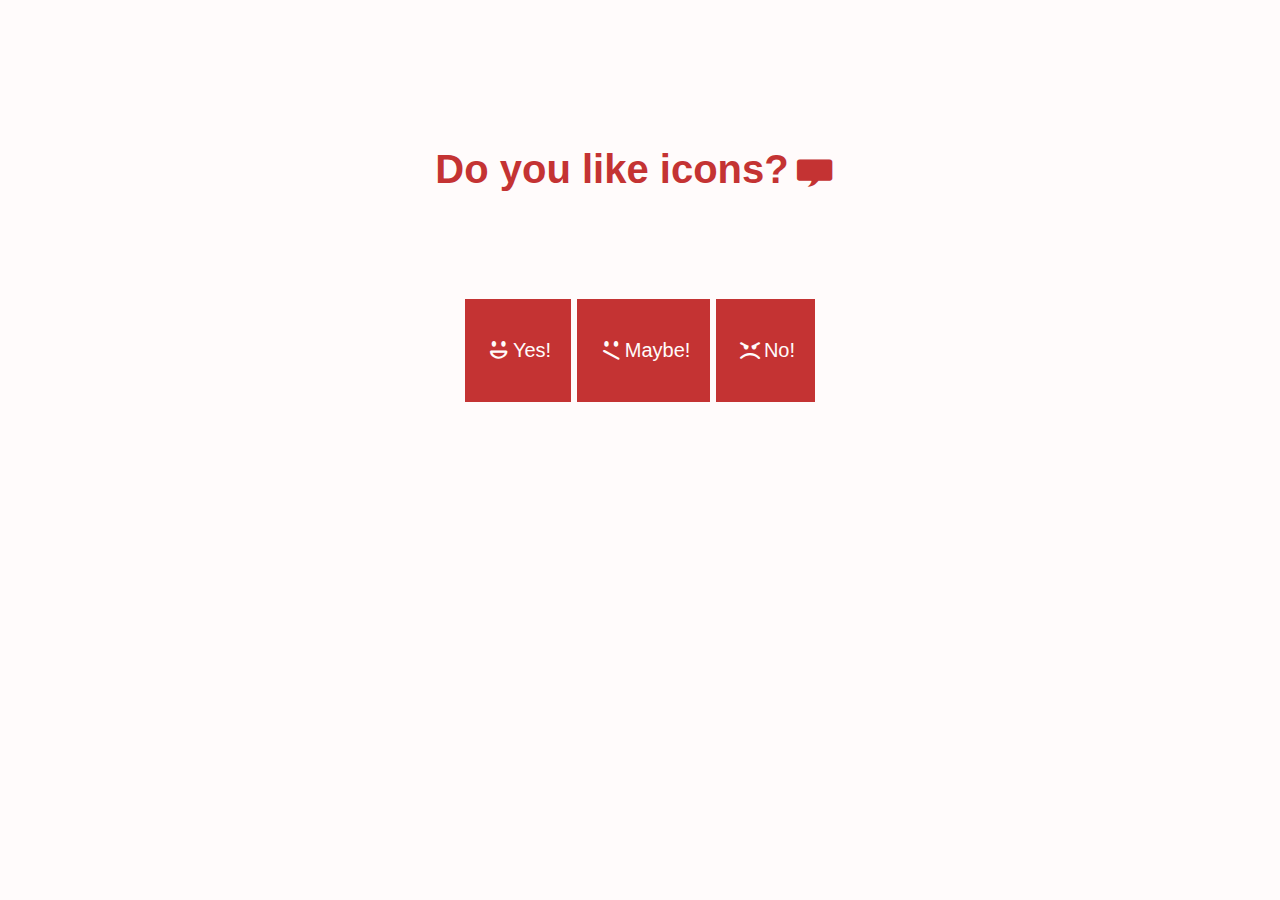
<file: index.html>
<!DOCTYPE html>
<html lang="en-ca">
<head>
	<meta charset="utf-8">
	<title>SCSS Intro; Exercise 2</title>
	<link href="css/style.css" rel="stylesheet">
    <link href="css/custom-icons.css" rel="stylesheet">
	<meta name="handheldfriendly" content="true">
	<meta name="mobileoptimized" content="240">
	<meta name="viewport" content="width=device-width,initial-scale=1">
</head>
<body>

	<h1>Do you like icons?<i class="icon-speech"></i></h1>
        <div class="buttons">
            <a href="yes.html" class="button"><i class="icon-yes"></i>Yes!</a>
            <a href="maybe.html" class="button"><i class="icon-maybe"></i>Maybe!</a>
            <a href="no.html" class="button"><i class="icon-no"></i>No!</a>
        </div>
</body>
</html>
</file>
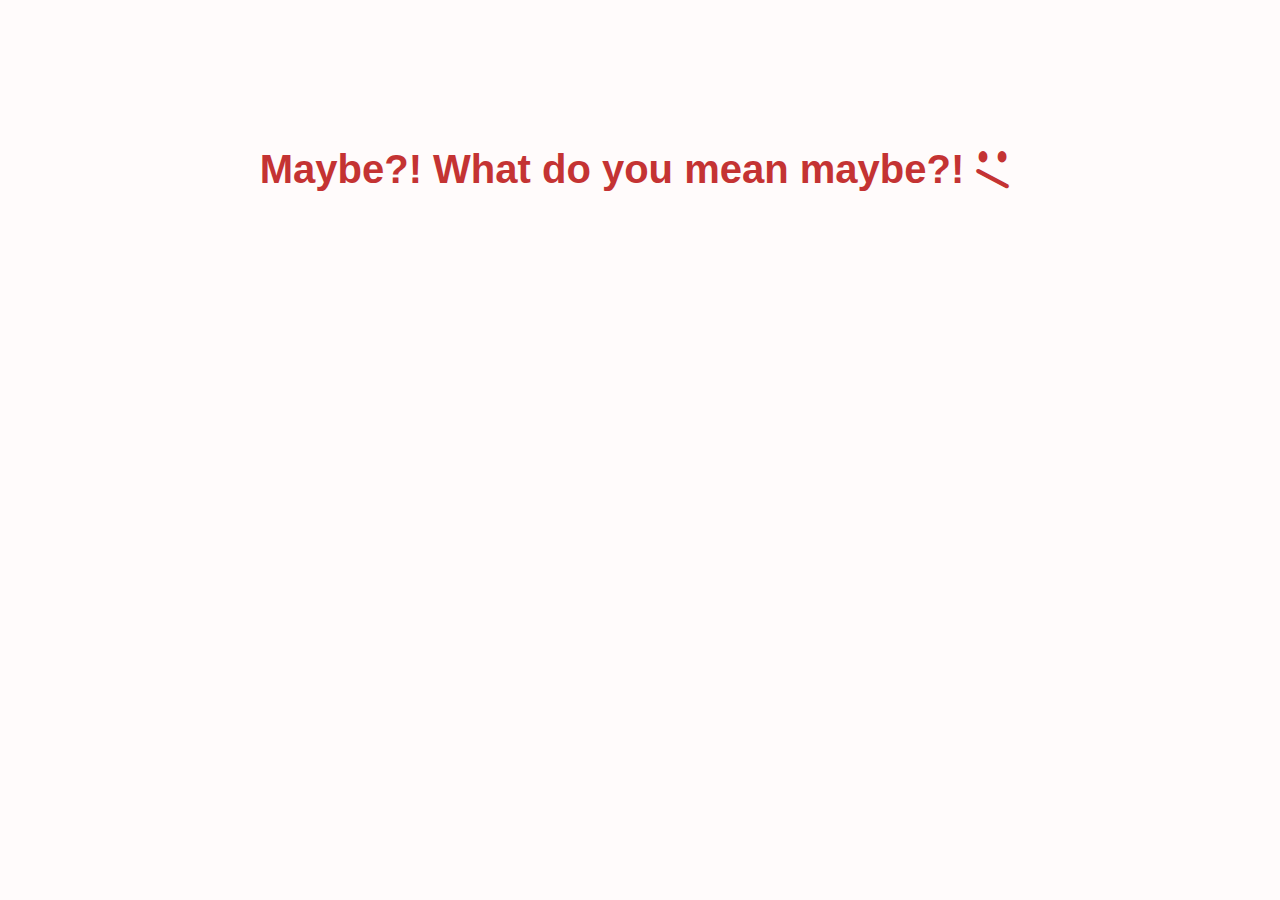
<file: maybe.html>
<!DOCTYPE html>
<html lang="en-ca">
<head>
	<meta charset="utf-8">
	<title>SCSS Intro; Exercise 2</title>
	<link href="css/style.css" rel="stylesheet">
    <link href="css/custom-icons.css" rel="stylesheet">
	<meta name="handheldfriendly" content="true">
	<meta name="mobileoptimized" content="240">
	<meta name="viewport" content="width=device-width,initial-scale=1">
</head>
<body>

	<h1>Maybe?! What do you mean maybe?!<i class="icon-maybe"></i></h1>
    

</body>
</html>
</file>
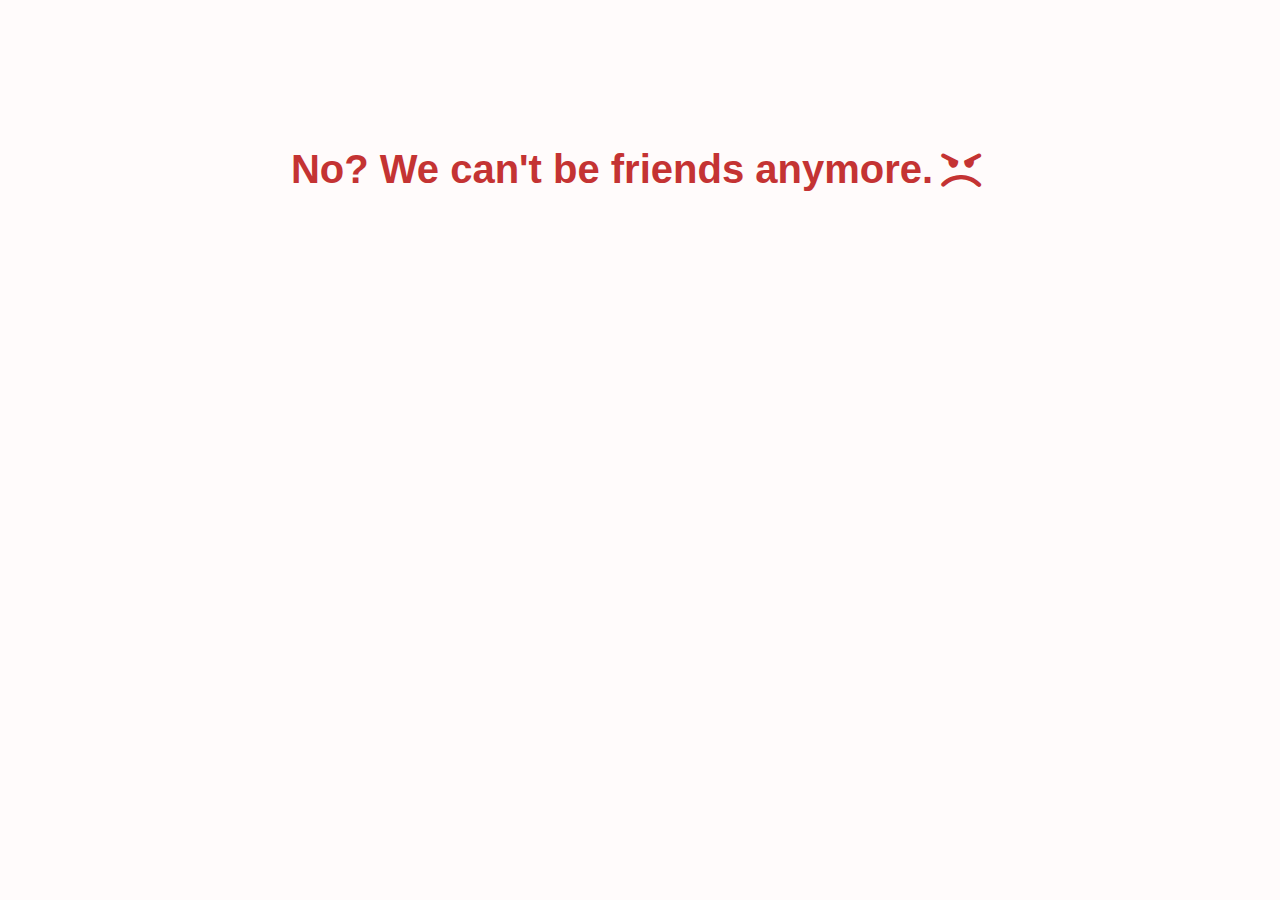
<file: no.html>
<!DOCTYPE html>
<html lang="en-ca">
<head>
	<meta charset="utf-8">
	<title>SCSS Intro; Exercise 2</title>
	<link href="css/style.css" rel="stylesheet">
    <link href="css/custom-icons.css" rel="stylesheet">
	<meta name="handheldfriendly" content="true">
	<meta name="mobileoptimized" content="240">
	<meta name="viewport" content="width=device-width,initial-scale=1">
</head>
<body>

	<h1>No? We can't be friends anymore.<i class="icon-no"></i></h1>
    

</body>
</html>
</file>
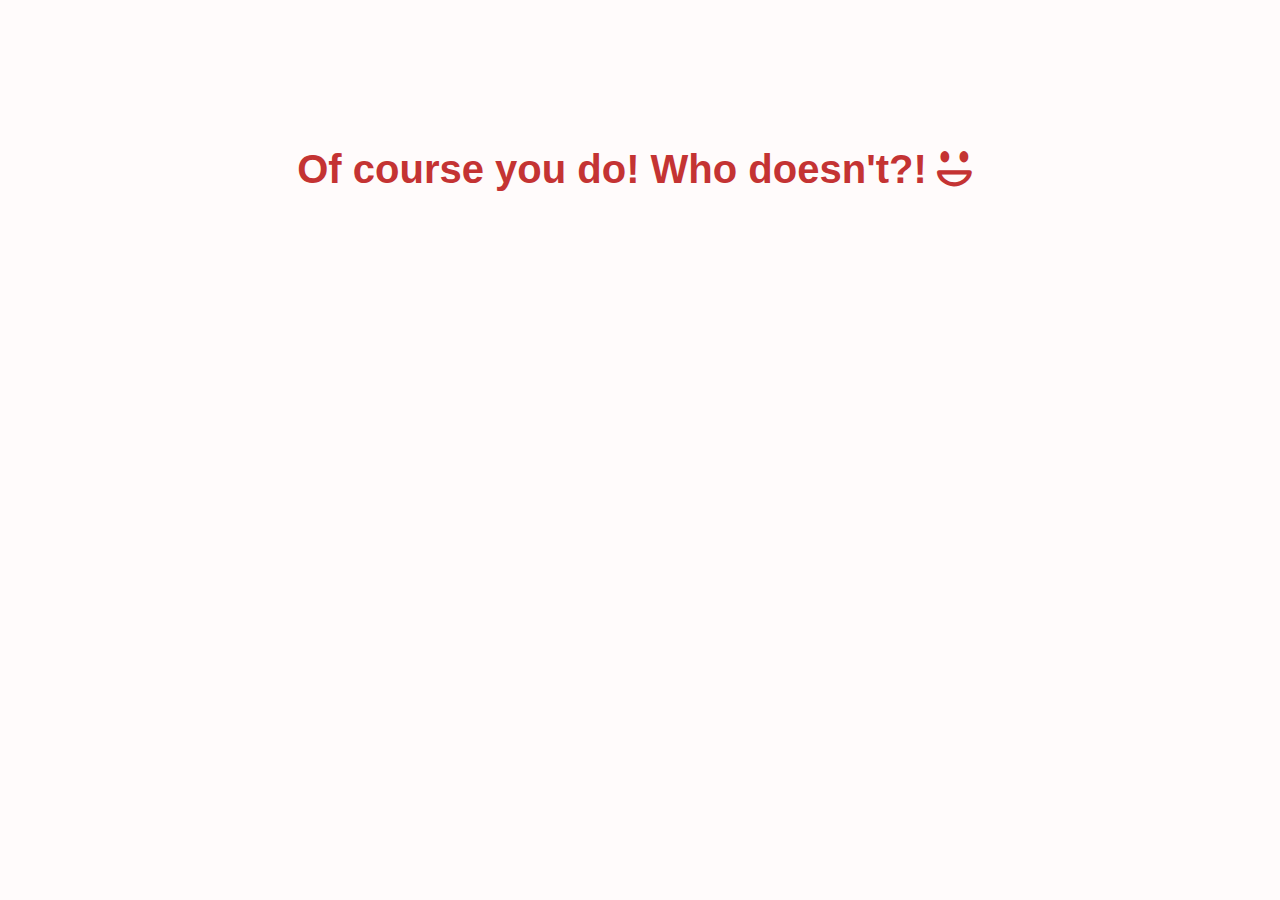
<file: yes.html>
<!DOCTYPE html>
<html lang="en-ca">
<head>
	<meta charset="utf-8">
	<title>SCSS Intro; Exercise 2</title>
	<link href="css/style.css" rel="stylesheet">
    <link href="css/custom-icons.css" rel="stylesheet">
	<meta name="handheldfriendly" content="true">
	<meta name="mobileoptimized" content="240">
	<meta name="viewport" content="width=device-width,initial-scale=1">
</head>
<body>

	<h1>Of course you do! Who doesn't?!<i class="icon-yes"></i></h1>
    

</body>
</html>
</file>
<file: css/style.css>
/* line 1, /Users/Stacey/School/Graphic Design/Graphic Design Year 3/Semester 2/Web Dev:Interactive/Exercises/exercise-two/scss/components/main */
html {
  font-family: "Helvetica", sans-serif;
  font-size: 20px;
  background-color: #fffbfb; }

/* line 7, /Users/Stacey/School/Graphic Design/Graphic Design Year 3/Semester 2/Web Dev:Interactive/Exercises/exercise-two/scss/components/main */
h1 {
  text-align: center;
  padding-top: 3em;
  padding-bottom: 2em;
  color: #c43333; }

/* line 14, /Users/Stacey/School/Graphic Design/Graphic Design Year 3/Semester 2/Web Dev:Interactive/Exercises/exercise-two/scss/components/main */
a {
  text-decoration: none;
  display: inline-block;
  padding: 2em 1em; }

/* line 20, /Users/Stacey/School/Graphic Design/Graphic Design Year 3/Semester 2/Web Dev:Interactive/Exercises/exercise-two/scss/components/main */
.buttons {
  margin: 0 auto;
  text-align: center; }

/* line 24, /Users/Stacey/School/Graphic Design/Graphic Design Year 3/Semester 2/Web Dev:Interactive/Exercises/exercise-two/scss/components/main */
.button {
  background-color: #c43333;
  border: 0px solid;
  color: #fffbfb; }
  /* line 10, /Users/Stacey/School/Graphic Design/Graphic Design Year 3/Semester 2/Web Dev:Interactive/Exercises/exercise-two/scss/mixins */
  .button:hover {
    background-color: #791b1b;
    border-radius: 25px; }
</file>
<file: css/custom-icons.css>
@font-face {
  font-family: 'custom-icons';
  src: url('../font/custom-icons.eot?10651892');
  src: url('../font/custom-icons.eot?10651892#iefix') format('embedded-opentype'),
       url('../font/custom-icons.woff?10651892') format('woff'),
       url('../font/custom-icons.ttf?10651892') format('truetype'),
       url('../font/custom-icons.svg?10651892#fontello') format('svg');
  font-weight: normal;
  font-style: normal;
}
/* Chrome hack: SVG is rendered more smooth in Windozze. 100% magic, uncomment if you need it. */
/* Note, that will break hinting! In other OS-es font will be not as sharp as it could be */
/*
@media screen and (-webkit-min-device-pixel-ratio:0) {
  @font-face {
    font-family: 'custom-icons';
    src: url('../font/custom-icons.svg?10651892#fontello') format('svg');
  }
}
*/
 
 [class^="icon-"]:before, [class*=" icon-"]:before {
  font-family: "custom-icons";
  font-style: normal;
  font-weight: normal;
  speak: none;
 
  display: inline-block;
  text-decoration: inherit;
  width: 1em;
  margin-right: .2em;
  text-align: center;
  /* opacity: .8; */
 
  /* For safety - reset parent styles, that can break glyph codes*/
  font-variant: normal;
  text-transform: none;
     
  /* fix buttons height, for twitter bootstrap */
  line-height: 1em;
 
  /* Animation center compensation - margins should be symmetric */
  /* remove if not needed */
  margin-left: .2em;
 
  /* you can be more comfortable with increased icons size */
  /* font-size: 120%; */
 
  /* Uncomment for 3D effect */
  /* text-shadow: 1px 1px 1px rgba(127, 127, 127, 0.3); */
}
 
.icon-speech:before { content: '\e800'; } /* '' */
.icon-maybe:before { content: '\e801'; } /* '' */
.icon-yes:before { content: '\e802'; } /* '' */
.icon-no:before { content: '\e803'; } /* '' */
</file>
